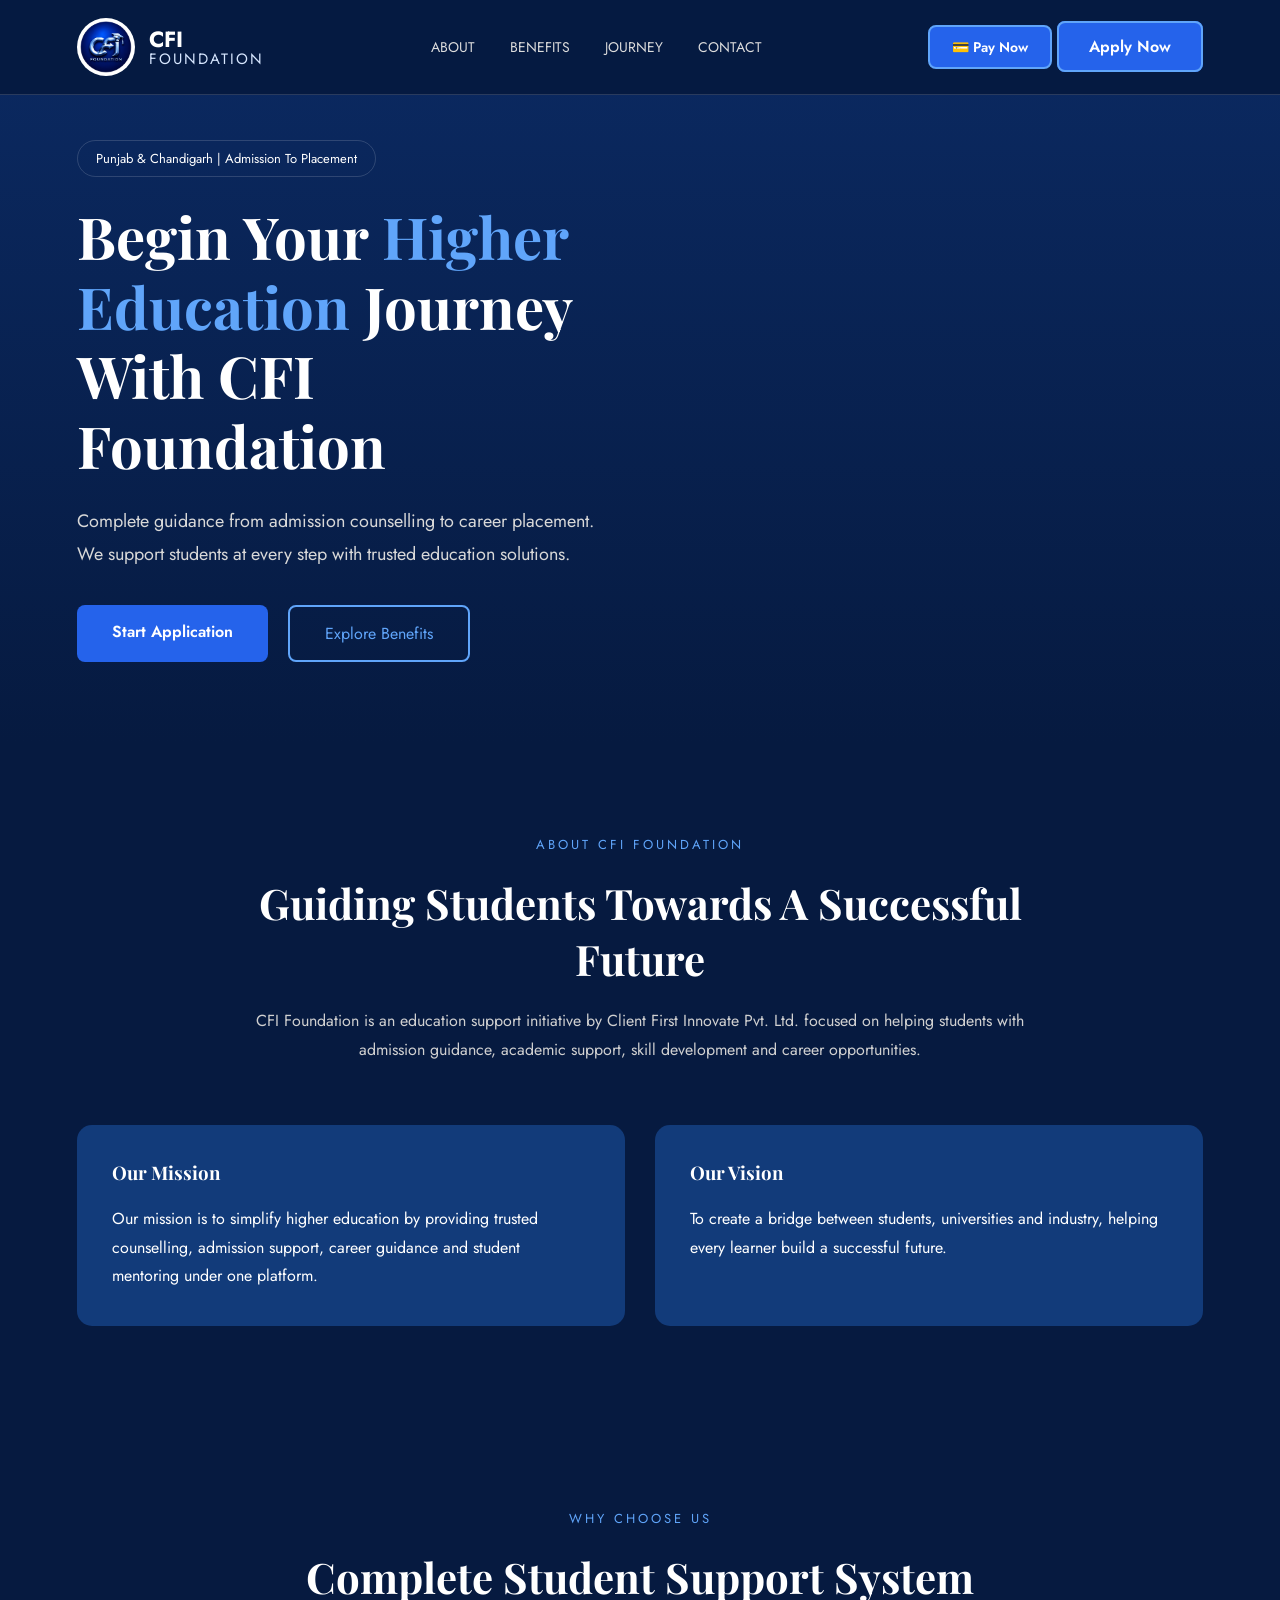
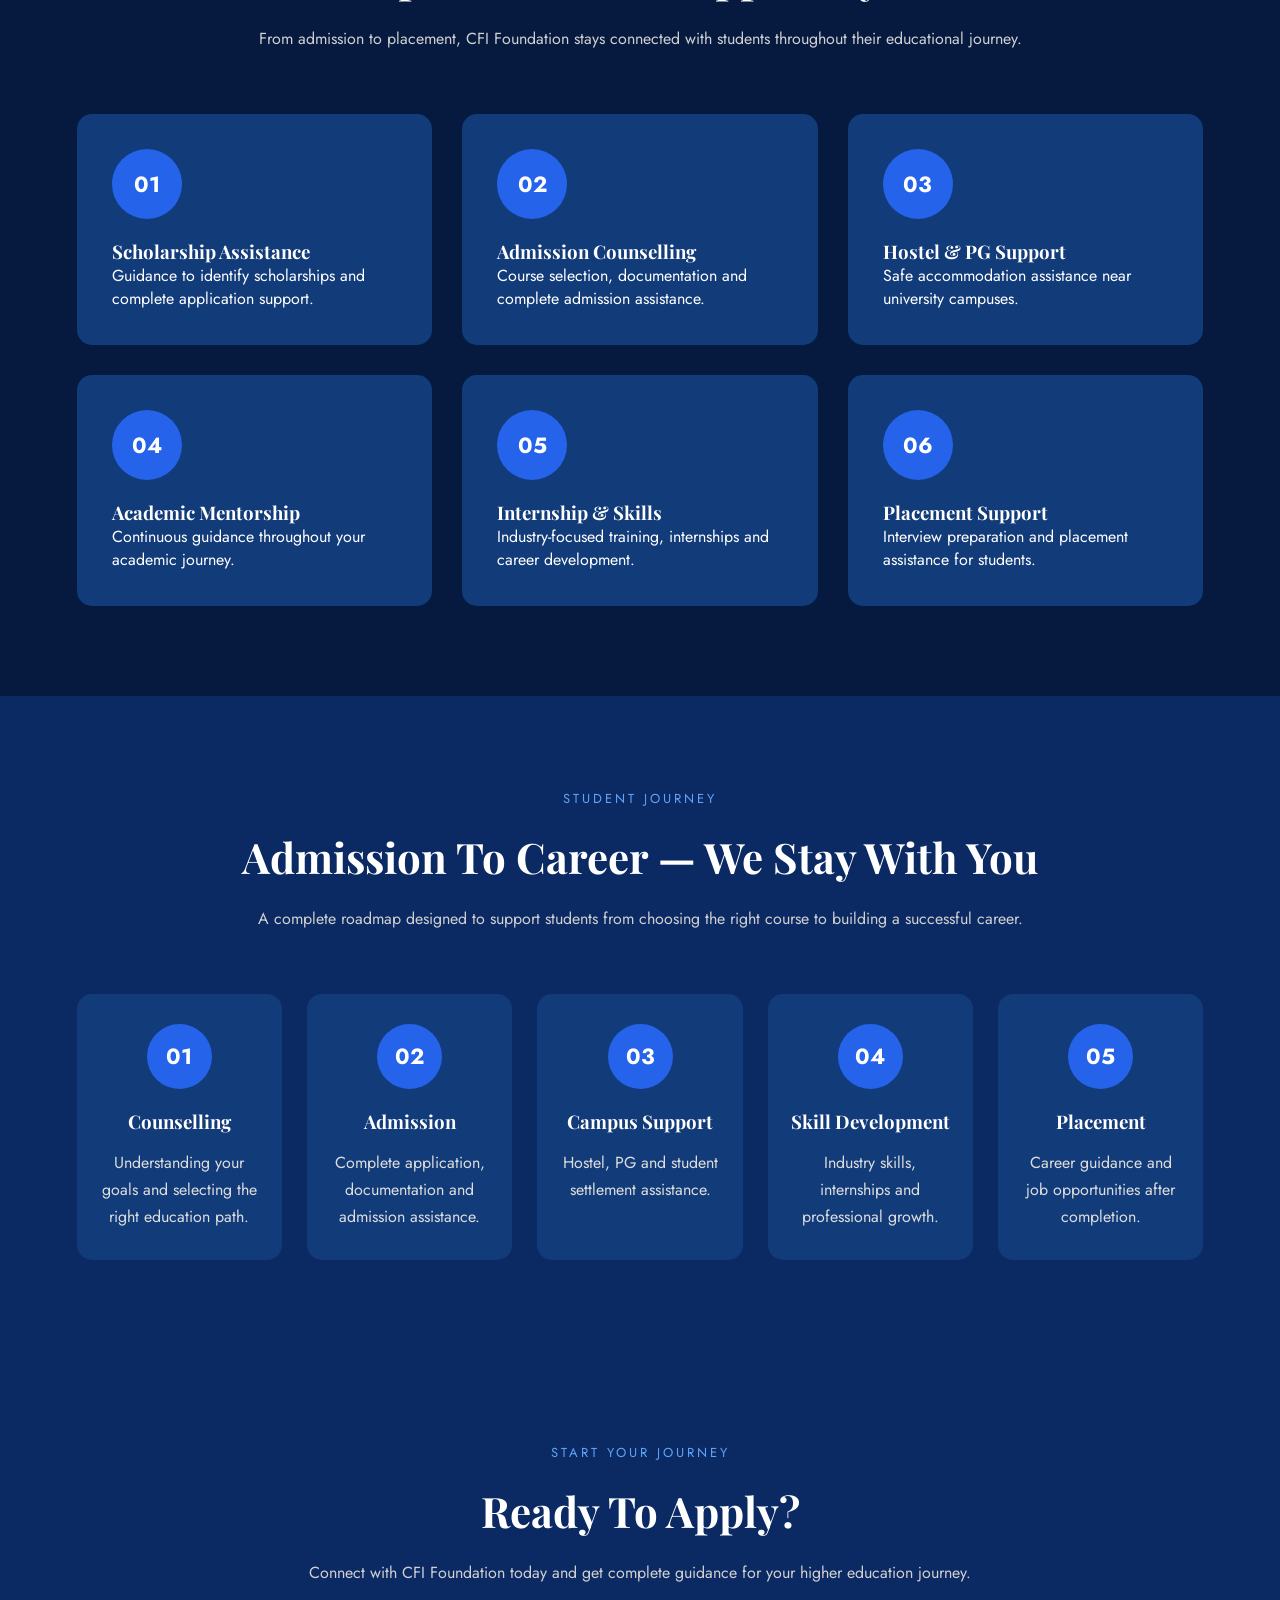
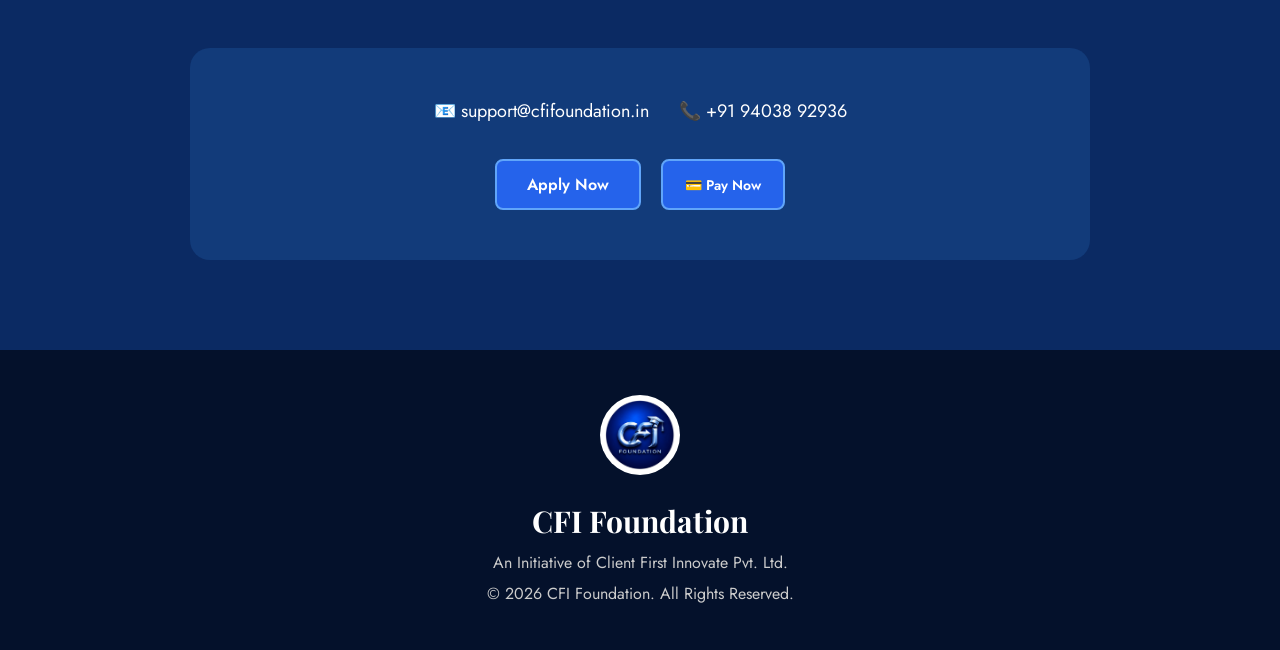
<file: index.html>
<!DOCTYPE html>
<html lang="en">
<head>

<meta charset="UTF-8">
<meta name="viewport" content="width=device-width, initial-scale=1.0">

<title>CFI Foundation | Higher Education Support</title>

<link href="https://fonts.googleapis.com/css2?family=Playfair+Display:wght@500;600;700&family=Jost:wght@300;400;500;600&display=swap" rel="stylesheet">

<style>

:root{
    --bg:#061A40;
    --bg-light:#0B2A63;
    --blue:#2563EB;
    --blue-light:#60A5FA;
    --white:#ffffff;
    --border:rgba(255,255,255,.15);
}

*{
    margin:0;
    padding:0;
    box-sizing:border-box;
}

html{
    scroll-behavior:smooth;
}

body{
    font-family:'Jost',sans-serif;
    background:var(--bg);
    color:#fff;
    overflow-x:hidden;
}

a{
    text-decoration:none;
    color:inherit;
}

h1,h2,h3{
    font-family:'Playfair Display',serif;
}

/* ================= NAVBAR ================= */

nav{
    position:fixed;
    top:0;
    left:0;
    width:100%;
    z-index:999;
    display:flex;
    justify-content:space-between;
    align-items:center;
    padding:18px 6%;
    background:rgba(6,26,64,.95);
    backdrop-filter:blur(12px);
    border-bottom:1px solid var(--border);
}

/* Logo */

.logo{
    display:flex;
    align-items:center;
    gap:14px;
}

.logo-img{
    width:58px;
    height:58px;
    border-radius:50%;
    background:#fff;
    padding:3px;
    object-fit:contain;
}

.logo-text{
    display:flex;
    flex-direction:column;
    line-height:1.1;
}

.logo-text strong{
    font-size:22px;
    color:#fff;
    font-weight:700;
}

.logo-text span{
    font-size:15px;
    color:#d7e7ff;
    letter-spacing:2px;
}

/* Desktop Menu */

.nav-links{
    display:flex;
    align-items:center;
    gap:35px;
}

.nav-links a{
    color:#ddd;
    font-size:14px;
    text-transform:uppercase;
    transition:.3s;
}

.nav-links a:hover{
    color:#60A5FA;
}

/* Apply Button */

.apply-btn{
    background:#2563EB;
    color:#fff;
    padding:12px 30px;
    border-radius:8px;
    font-weight:600;
    border:2px solid #60A5FA;
    transition:.3s;
}

.apply-btn:hover{
    background:#60A5FA;
    color:#061A40;
}

/* Mobile Menu Icon */

.menu-toggle{
    display:none;
    font-size:32px;
    color:#fff;
    cursor:pointer;
}

/* Mobile only links */

.mobile-only{
    display:none;
}

/* ================= MOBILE ================= */

@media(max-width:900px){

nav{
    padding:15px 5%;
    display:flex;
    align-items:center;
    justify-content:space-between;
}

.logo{
    order:1;
}

.nav-buttons{
    order:2;
}

.menu-toggle{
    display:block;
    order:3;
}

.logo-img{
    width:48px;
    height:48px;
}

.logo-text strong{
    font-size:20px;
}

.logo-text span{
    font-size:13px;
}

.nav-buttons .apply-btn{
    display:none;
}
.nav-links{
    display:none;
    position:absolute;
    top:78px;
    left:0;
    width:100%;
    background:#061A40;
    flex-direction:column;
    align-items:center;
    gap:0;
    padding:20px 0;
    border-top:1px solid rgba(255,255,255,.1);
}

.nav-links.active{
    display:flex;
}

.nav-links a{
    width:100%;
    text-align:center;
    padding:16px 0;
    border-bottom:1px solid rgba(255,255,255,.08);
}

.mobile-only{
    display:block;
}

}
    /* HERO */

.hero{
padding:140px 6% 80px;
background:linear-gradient(180deg,#0B2A63,#061A40);
}

.hero-container{
max-width:1200px;
margin:auto;
display:grid;
grid-template-columns:1fr 1fr;
align-items:center;
gap:60px;
}

.badge{
display:inline-block;
padding:8px 18px;
border:1px solid rgba(255,255,255,.15);
border-radius:30px;
margin-bottom:25px;
font-size:13px;
}

.hero h1{
font-size:58px;
line-height:1.2;
margin-bottom:25px;
}

.hero h1 span{
color:#60A5FA;
}

.hero p{
font-size:18px;
line-height:1.8;
color:#d8d8d8;
margin-bottom:35px;
}

.hero-buttons{
display:flex;
gap:20px;
flex-wrap:wrap;
}

.primary-btn{
background:#2563EB;
padding:15px 35px;
border-radius:8px;
color:#fff;
font-weight:600;
}

.secondary-btn{
border:2px solid #60A5FA;
padding:15px 35px;
border-radius:8px;
color:#60A5FA;
}

.hero-image{
width:100%;
max-width:420px;
display:block;
margin:auto;
border-radius:20px;
}

/* ABOUT */

section{
padding:90px 6%;
}

.section-title{
max-width:800px;
margin:auto;
text-align:center;
margin-bottom:60px;
}

.section-title span{
color:#60A5FA;
letter-spacing:3px;
font-size:13px;
}

.section-title h2{
font-size:42px;
margin:20px 0;
}

.section-title p{
color:#d0d0d0;
line-height:1.8;
}

.about-box{
display:grid;
grid-template-columns:1fr 1fr;
gap:30px;
max-width:1200px;
margin:auto;
}

.about-content{
background:#123B7A;
padding:35px;
border-radius:15px;
}

.about-content h3{
margin-bottom:20px;
}

.about-content p{
line-height:1.8;
}

/* BENEFITS */

.benefit-grid{
display:grid;
grid-template-columns:repeat(3,1fr);
gap:30px;
max-width:1200px;
margin:auto;
}

.benefit-card{
background:#123B7A;
padding:35px;
border-radius:15px;
transition:.3s;
}

.benefit-card:hover{
transform:translateY(-8px);
}

.icon{
width:70px;
height:70px;
border-radius:50%;
background:#2563EB;
display:flex;
align-items:center;
justify-content:center;
margin-bottom:20px;
font-size:22px;
font-weight:bold;
}

@media(max-width:900px){

.hero-container{
grid-template-columns:1fr;
text-align:center;
}

.hero h1{
font-size:40px;
}

.hero-buttons{
justify-content:center;
}

.about-box{
grid-template-columns:1fr;
}

.benefit-grid{
grid-template-columns:1fr;
}

}
    /* ================= CONTACT ================= */

.contact{
background:#0B2A63;
}

.contact-box{
max-width:900px;
margin:auto;
background:#123B7A;
padding:50px;
border-radius:20px;
text-align:center;
}

.contact-buttons{
display:flex;
justify-content:center;
gap:30px;
flex-wrap:wrap;
margin-bottom:35px;
}

.contact-buttons a{
font-size:18px;
color:#fff;
}

.contact-actions{
display:flex;
justify-content:center;
gap:20px;
flex-wrap:wrap;
}

/* ================= FOOTER ================= */

footer{
background:#04112B;
text-align:center;
padding:45px 20px;
}

.footer-logo{
width:80px;
height:80px;
background:#fff;
border-radius:50%;
padding:5px;
margin-bottom:20px;
}

footer h3{
margin-bottom:10px;
font-size:30px;
}

footer p{
color:#ccc;
margin-top:8px;
}

/* Mobile */

@media(max-width:900px){

.contact-box{
padding:30px 20px;
}

.contact-buttons{
flex-direction:column;
gap:15px;
}

.contact-actions{
flex-direction:column;
align-items:center;
}

}
    /* ================= JOURNEY ================= */

.journey{
    background:#0B2A63;
}

.journey-container{
    max-width:1200px;
    margin:auto;
    display:grid;
    grid-template-columns:repeat(5,1fr);
    gap:25px;
}

.journey-step{
    background:#123B7A;
    padding:30px 20px;
    border-radius:15px;
    text-align:center;
    transition:.3s;
}

.journey-step:hover{
    transform:translateY(-8px);
}

.step-number{
    width:65px;
    height:65px;
    margin:auto auto 20px;
    border-radius:50%;
    display:flex;
    align-items:center;
    justify-content:center;
    background:#2563EB;
    font-size:22px;
    font-weight:bold;
}

.journey-step h3{
    margin-bottom:15px;
}

.journey-step p{
    color:#ddd;
    line-height:1.7;
}

@media(max-width:900px){

.journey-container{
    grid-template-columns:1fr;
}

}
    .contact-actions .primary-btn,
.contact-actions .secondary-btn{
    display:inline-block;
    padding:15px 35px;
    border-radius:8px;
    font-weight:600;
}

.contact-actions .secondary-btn{
    background:#16a34a;
    color:#fff;
    border:none;
}

.contact-actions .secondary-btn:hover{
    background:#15803d;
}
    .pay-btn{
    display:inline-flex;
    align-items:center;
    gap:8px;
    padding:10px 22px;
    background:#2563EB;
    color:#fff;
    border:2px solid #60A5FA;
    border-radius:8px;
    font-size:14px;
    font-weight:600;
    transition:0.3s ease;
}

.pay-btn:hover{
    background:#1D4ED8;
    border-color:#93C5FD;
    transform:translateY(-2px);
}
</style>

</head>

<body>

<nav>

<div class="logo">

<img src="logo.jpeg" class="logo-img">

<div class="logo-text">
<strong>CFI</strong>
<span>FOUNDATION</span>
</div>

</div>

<div class="menu-toggle" id="menu-toggle">
☰
</div>

<div class="nav-links" id="nav-links">

<a href="#about">About</a>

<a href="#benefits">Benefits</a>

<a href="#journey">Journey</a>

<a href="#contact">Contact</a>



<a href="data.html"
class="mobile-only">
Apply Now
</a>

</div>

<div class="nav-buttons">

<a href="https://razorpay.me/@cfifoundation"
target="_blank"
class="pay-btn">
💳 Pay Now
</a>

<a href="data.html"
class="apply-btn">
Apply Now
</a>
   


</div>
</nav>
<!-- ================= HERO ================= -->

<section class="hero">

<div class="hero-container hero-full">

<div class="hero-content">

<div class="badge">
Punjab & Chandigarh | Admission To Placement
</div>

<h1>
Begin Your
<span>Higher Education</span>
Journey With CFI Foundation
</h1>

<p>
Complete guidance from admission counselling to career placement.
We support students at every step with trusted education solutions.
</p>

<div class="hero-buttons">

<a href="data.html" class="primary-btn">
Start Application
</a>

<a href="#benefits" class="secondary-btn">
Explore Benefits
</a>

</div>

</div>



</div>

</section>



<!-- ================= ABOUT ================= -->

<section id="about" class="about">

<div class="section-title">

<span>ABOUT CFI FOUNDATION</span>

<h2>
Guiding Students Towards A Successful Future
</h2>

<p>
CFI Foundation is an education support initiative by Client First Innovate Pvt. Ltd.
focused on helping students with admission guidance, academic support,
skill development and career opportunities.
</p>

</div>

<div class="about-box">

<div class="about-content">

<h3>Our Mission</h3>

<p>

Our mission is to simplify higher education by providing trusted counselling,
admission support, career guidance and student mentoring under one platform.

</p>

</div>

<div class="about-content">

<h3>Our Vision</h3>

<p>

To create a bridge between students, universities and industry,
helping every learner build a successful future.

</p>

</div>

</div>

</section>



<!-- ================= BENEFITS ================= -->

<section id="benefits" class="benefits">

<div class="section-title">

<span>WHY CHOOSE US</span>

<h2>
Complete Student Support System
</h2>

<p>

From admission to placement,
CFI Foundation stays connected with students throughout their educational journey.

</p>

</div>

<div class="benefit-grid">

<div class="benefit-card">

<div class="icon">01</div>

<h3>Scholarship Assistance</h3>

<p>
Guidance to identify scholarships and complete application support.
</p>

</div>

<div class="benefit-card">

<div class="icon">02</div>

<h3>Admission Counselling</h3>

<p>
Course selection, documentation and complete admission assistance.
</p>

</div>

<div class="benefit-card">

<div class="icon">03</div>

<h3>Hostel & PG Support</h3>

<p>
Safe accommodation assistance near university campuses.
</p>

</div>

<div class="benefit-card">

<div class="icon">04</div>

<h3>Academic Mentorship</h3>

<p>
Continuous guidance throughout your academic journey.
</p>

</div>

<div class="benefit-card">

<div class="icon">05</div>

<h3>Internship & Skills</h3>

<p>
Industry-focused training, internships and career development.
</p>

</div>

<div class="benefit-card">

<div class="icon">06</div>

<h3>Placement Support</h3>

<p>
Interview preparation and placement assistance for students.
</p>

</div>

</div>

</section>
    <!-- ================= JOURNEY ================= -->

<section id="journey" class="journey">

<div class="section-title">

<span>STUDENT JOURNEY</span>

<h2>
Admission To Career — We Stay With You
</h2>

<p>
A complete roadmap designed to support students from choosing the right course
to building a successful career.
</p>

</div>

<div class="journey-container">

<div class="journey-step">
<div class="step-number">01</div>
<h3>Counselling</h3>
<p>Understanding your goals and selecting the right education path.</p>
</div>

<div class="journey-step">
<div class="step-number">02</div>
<h3>Admission</h3>
<p>Complete application, documentation and admission assistance.</p>
</div>

<div class="journey-step">
<div class="step-number">03</div>
<h3>Campus Support</h3>
<p>Hostel, PG and student settlement assistance.</p>
</div>

<div class="journey-step">
<div class="step-number">04</div>
<h3>Skill Development</h3>
<p>Industry skills, internships and professional growth.</p>
</div>

<div class="journey-step">
<div class="step-number">05</div>
<h3>Placement</h3>
<p>Career guidance and job opportunities after completion.</p>
</div>

</div>

</section>
    <!-- ================= CONTACT ================= -->

<section id="contact" class="contact">

<div class="section-title">

<span>START YOUR JOURNEY</span>

<h2>
Ready To Apply?
</h2>

<p>
Connect with CFI Foundation today and get complete guidance for your higher education journey.
</p>

</div>

<div class="contact-box">

<div class="contact-buttons">

<a href="mailto:support@cfifoundation.in">
📧 support@cfifoundation.in
</a>

<a href="tel:+919403892936">
📞 +91 94038 92936
</a>

</div>

<div class="contact-actions">

    <a href="data.html" class="apply-btn">
        Apply Now
    </a>

    <a href="https://razorpay.me/@cfifoundation"
       target="_blank"
       class="pay-btn">
        💳 Pay Now
    </a>

</div>

</section>



<!-- ================= FOOTER ================= -->

<footer>

<img src="logo.jpeg" class="footer-logo">

<h3>CFI Foundation</h3>

<p>
An Initiative of Client First Innovate Pvt. Ltd.
</p>

<p>
© 2026 CFI Foundation. All Rights Reserved.
</p>

</footer>
    <script>

const menuToggle=document.getElementById("menu-toggle");
const navLinks=document.getElementById("nav-links");

menuToggle.onclick=function(){
navLinks.classList.toggle("active");
}

</script>

</body>
</html>
</file>
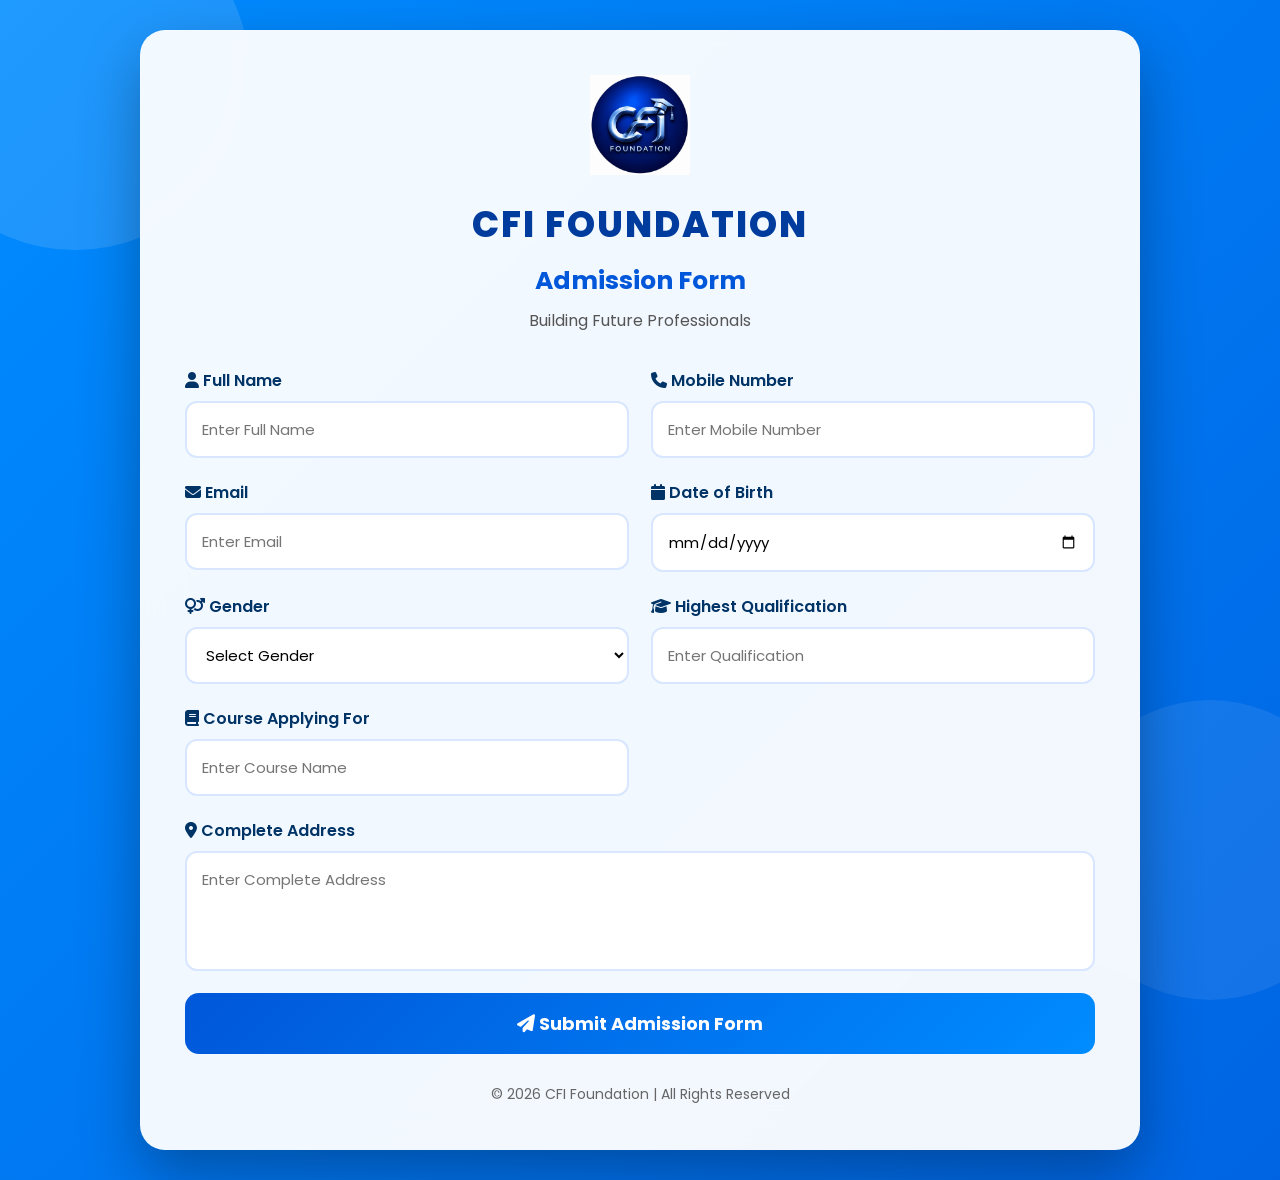
<file: data.html>
<!DOCTYPE html>
<html lang="en">

<head>

<meta charset="UTF-8">

<meta name="viewport" content="width=device-width, initial-scale=1.0">

<title>CFI Foundation | Admission Form</title>


<!-- Google Font -->
<link href="https://fonts.googleapis.com/css2?family=Poppins:wght@300;400;500;600;700;800&display=swap" rel="stylesheet">


<!-- Icons -->
<link rel="stylesheet" href="https://cdnjs.cloudflare.com/ajax/libs/font-awesome/6.5.2/css/all.min.css">


<style>

*{
margin:0;
padding:0;
box-sizing:border-box;
font-family:'Poppins',sans-serif;
}


body{

min-height:100vh;

background:linear-gradient(-45deg,
#001F54,
#003C9D,
#0057D9,
#008CFF);

background-size:400% 400%;

animation:bgAnimation 12s infinite ease;

display:flex;

justify-content:center;

align-items:center;

padding:30px;

overflow-x:hidden;

}



/* Animated Background */

body::before{

content:"";

position:fixed;

width:350px;

height:350px;

background:rgba(255,255,255,0.12);

border-radius:50%;

top:-100px;

left:-100px;

animation:moveCircle 8s infinite alternate;

}


body::after{

content:"";

position:fixed;

width:300px;

height:300px;

background:rgba(255,255,255,0.08);

border-radius:50%;

bottom:-100px;

right:-80px;

animation:moveCircle2 10s infinite alternate;

}



/* Main Card */

.container{

width:100%;

max-width:1000px;

background:rgba(255,255,255,0.95);

backdrop-filter:blur(20px);

border-radius:25px;

padding:45px;

box-shadow:

0 25px 60px rgba(0,0,0,.3);

animation:slideUp 1s ease;

position:relative;

z-index:2;

}



/* Header */

.header{

text-align:center;

margin-bottom:35px;

}


.logo{

width:100px;

height:100px;

object-fit:contain;

margin-bottom:15px;

transition:.5s;

}


.logo:hover{

transform:scale(1.1) rotate(5deg);

}



.header h1{

font-size:36px;

font-weight:800;

color:#003C9D;

letter-spacing:2px;

}


.header h2{

font-size:25px;

color:#0057D9;

margin-top:10px;

}


.header p{

color:#555;

margin-top:8px;

font-size:16px;

}



/* Form */

form{

display:grid;

grid-template-columns:repeat(2,1fr);

gap:22px;

}



.form-group{

display:flex;

flex-direction:column;

}



.form-group.full{

grid-column:1/-1;

}



label{

font-weight:600;

color:#003366;

margin-bottom:8px;

}



input,
select,
textarea{


padding:15px;

border-radius:12px;

border:2px solid #d8e6ff;

font-size:15px;

outline:none;

transition:.3s;

background:white;

}



input:focus,
select:focus,
textarea:focus{

border-color:#0057D9;

box-shadow:

0 0 20px rgba(0,87,217,.25);

transform:translateY(-2px);

}



textarea{

height:120px;

resize:none;

}



/* Button */

button{

grid-column:1/-1;

padding:17px;

border:none;

border-radius:14px;

background:

linear-gradient(135deg,#0057D9,#008CFF);

color:white;

font-size:18px;

font-weight:700;

cursor:pointer;

transition:.4s;

}



button:hover{

transform:translateY(-5px);

box-shadow:

0 15px 35px rgba(0,87,217,.4);

}



/* Footer */

.footer{

text-align:center;

margin-top:30px;

color:#666;

font-size:14px;

}



/* Popup */

#successPopup{

display:none;

position:fixed;

top:50%;

left:50%;

transform:translate(-50%,-50%);

background:white;

padding:35px;

border-radius:20px;

text-align:center;

box-shadow:0 20px 50px rgba(0,0,0,.3);

z-index:9999;

}



#successPopup h2{

color:#0057D9;

margin-bottom:15px;

}



/* Animations */


@keyframes bgAnimation{

0%{
background-position:0% 50%;
}

50%{
background-position:100% 50%;
}

100%{
background-position:0% 50%;
}

}


@keyframes slideUp{

from{

opacity:0;

transform:translateY(50px);

}

to{

opacity:1;

transform:translateY(0);

}

}


@keyframes moveCircle{

from{

transform:translate(0,0);

}

to{

transform:translate(80px,100px);

}

}


@keyframes moveCircle2{

from{

transform:translate(0,0);

}

to{

transform:translate(-80px,-100px);

}

}



/* Mobile */

@media(max-width:768px){


.container{

padding:25px;

}


form{

grid-template-columns:1fr;

}


.header h1{

font-size:28px;

}


}


</style>

</head>


<body>


<div class="container">


<div class="header">


<img src="logo.jpeg" class="logo" alt="CFI Foundation Logo">


<h1>CFI FOUNDATION</h1>

<h2>Admission Form</h2>

<p>Building Future Professionals</p>


</div>



<form id="registrationForm">


<div class="form-group">

<label>
<i class="fa-solid fa-user"></i>
Full Name
</label>

<input 
type="text"
name="name"
placeholder="Enter Full Name"
required>

</div>



<div class="form-group">

<label>
<i class="fa-solid fa-phone"></i>
Mobile Number
</label>

<input
type="tel"
name="mobile"
placeholder="Enter Mobile Number"
required>

</div>



<div class="form-group">

<label>
<i class="fa-solid fa-envelope"></i>
Email
</label>

<input
type="email"
name="email"
placeholder="Enter Email"
required>

</div>



<div class="form-group">

<label>
<i class="fa-solid fa-calendar"></i>
Date of Birth
</label>

<input
type="date"
name="dob"
required>

</div>
<div class="form-group">

<label>
<i class="fa-solid fa-venus-mars"></i>
Gender
</label>

<select name="gender" required>

<option value="">Select Gender</option>

<option>Male</option>

<option>Female</option>

<option>Other</option>

</select>

</div>




<div class="form-group">

<label>
<i class="fa-solid fa-graduation-cap"></i>
Highest Qualification
</label>

<input
type="text"
name="qualification"
placeholder="Enter Qualification"
required>

</div>




<div class="form-group">

<label>
<i class="fa-solid fa-book"></i>
Course Applying For
</label>

<input
type="text"
name="course"
placeholder="Enter Course Name"
required>

</div>




<div class="form-group full">

<label>
<i class="fa-solid fa-location-dot"></i>
Complete Address
</label>

<textarea
name="address"
placeholder="Enter Complete Address"
required></textarea>

</div>




<button type="submit" id="submitBtn">

<i class="fa-solid fa-paper-plane"></i>

<span id="btnText">
Submit Admission Form
</span>

</button>


</form>




<div class="footer">

© 2026 CFI Foundation | All Rights Reserved

</div>


</div>




<!-- SUCCESS POPUP -->


<div id="successPopup">


<h2>
✔ Registration Successful
</h2>


<p>
Thank you for registering with
<br>
<b>CFI Foundation</b>
</p>


<button onclick="closePopup()">

Close

</button>


</div>





<script>


// GOOGLE SHEET URL

const scriptURL =
"https://script.google.com/macros/s/AKfycbztpMdFXYA7R5IuB1U9Abgbxp0wjp_YZdPmd5O_eW7BGn0yeNwAab4SgBBlBmfpaJHt2A/exec";



const form =
document.getElementById("registrationForm");


const popup =
document.getElementById("successPopup");


const btn =
document.getElementById("submitBtn");


const btnText =
document.getElementById("btnText");





form.addEventListener("submit", function(e){


e.preventDefault();



btn.disabled=true;


btnText.innerHTML="Submitting...";



fetch(scriptURL,{

method:"POST",

body:new FormData(form)

})

.then(response => response.text())
.then(data => {

    popup.style.display = "block";

    form.reset();

    btn.disabled = false;

    btnText.innerHTML = "Submit Admission Form";

})


.catch(error=>{


alert("Something went wrong!");


console.log(error);


btn.disabled=false;


btnText.innerHTML="Submit Admission Form";


});



});





function closePopup(){


popup.style.display="none";


}



</script>



</body>

</html>
</file>
